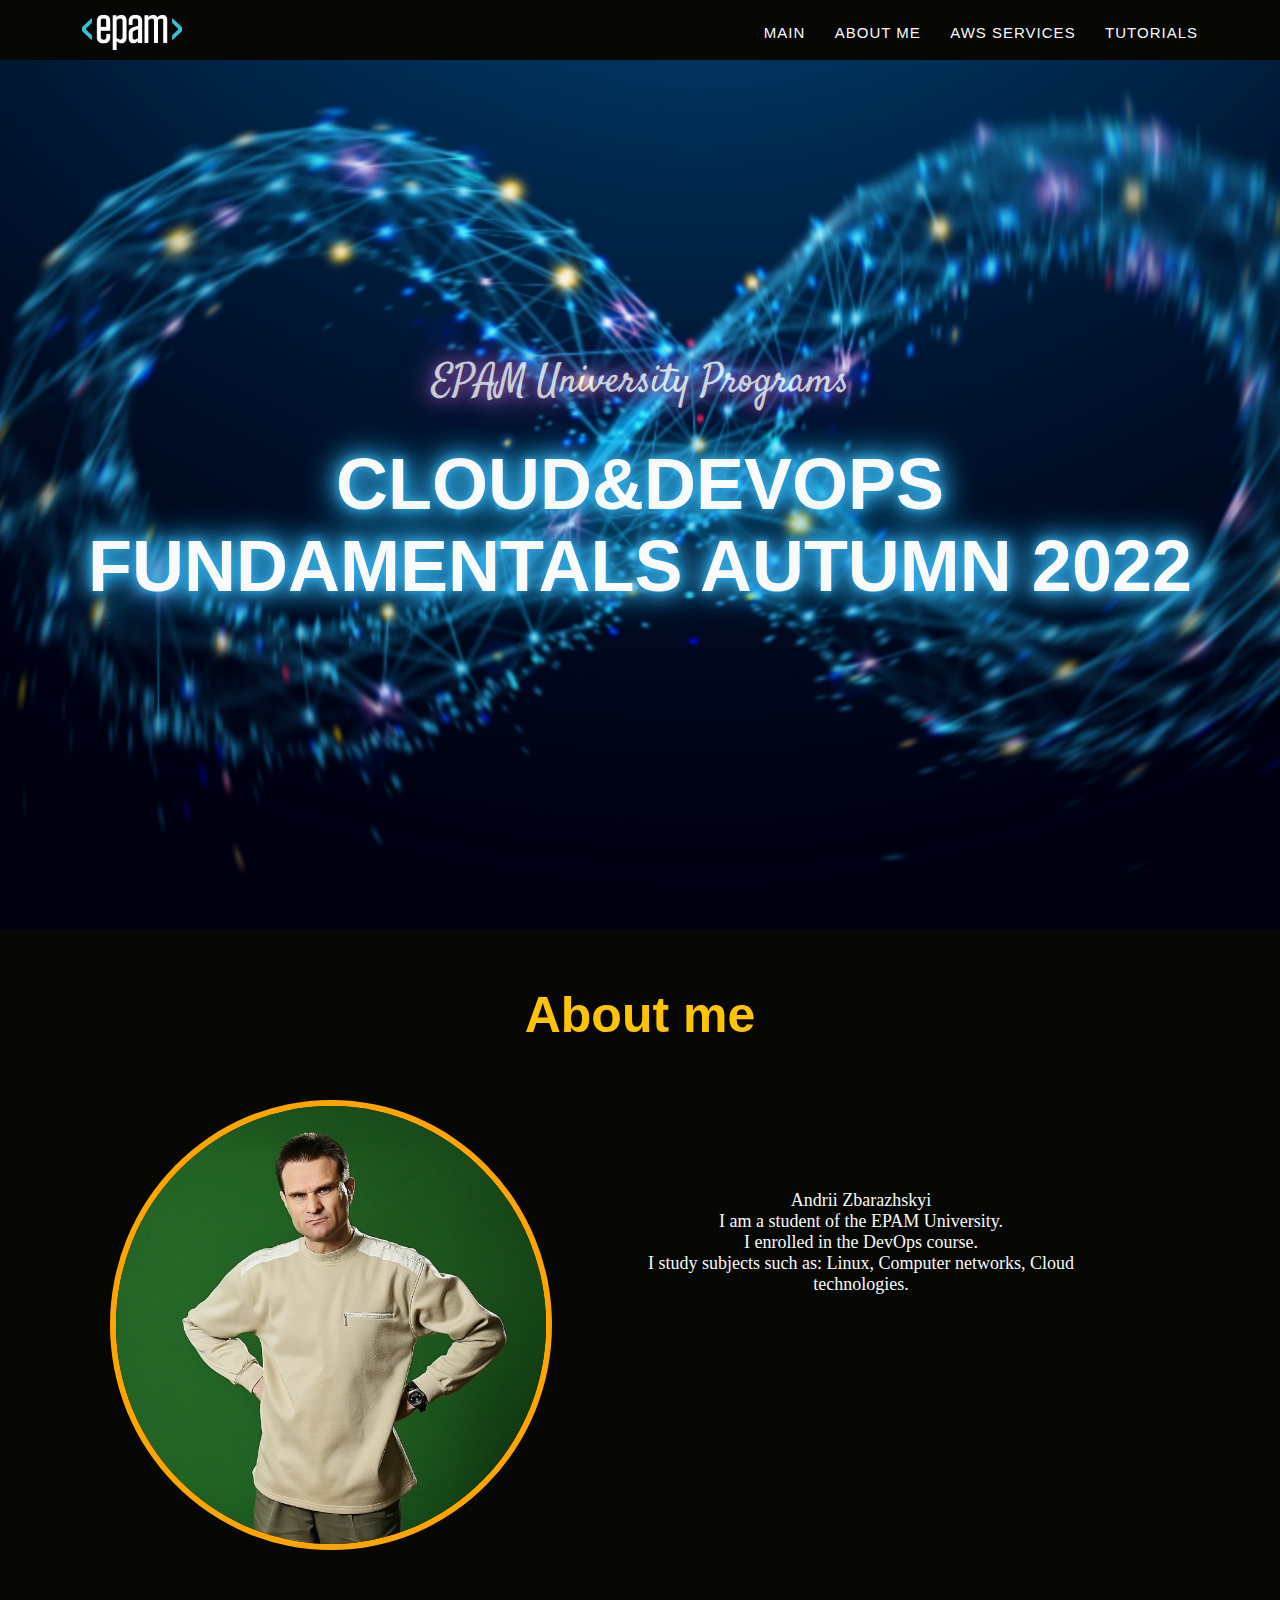
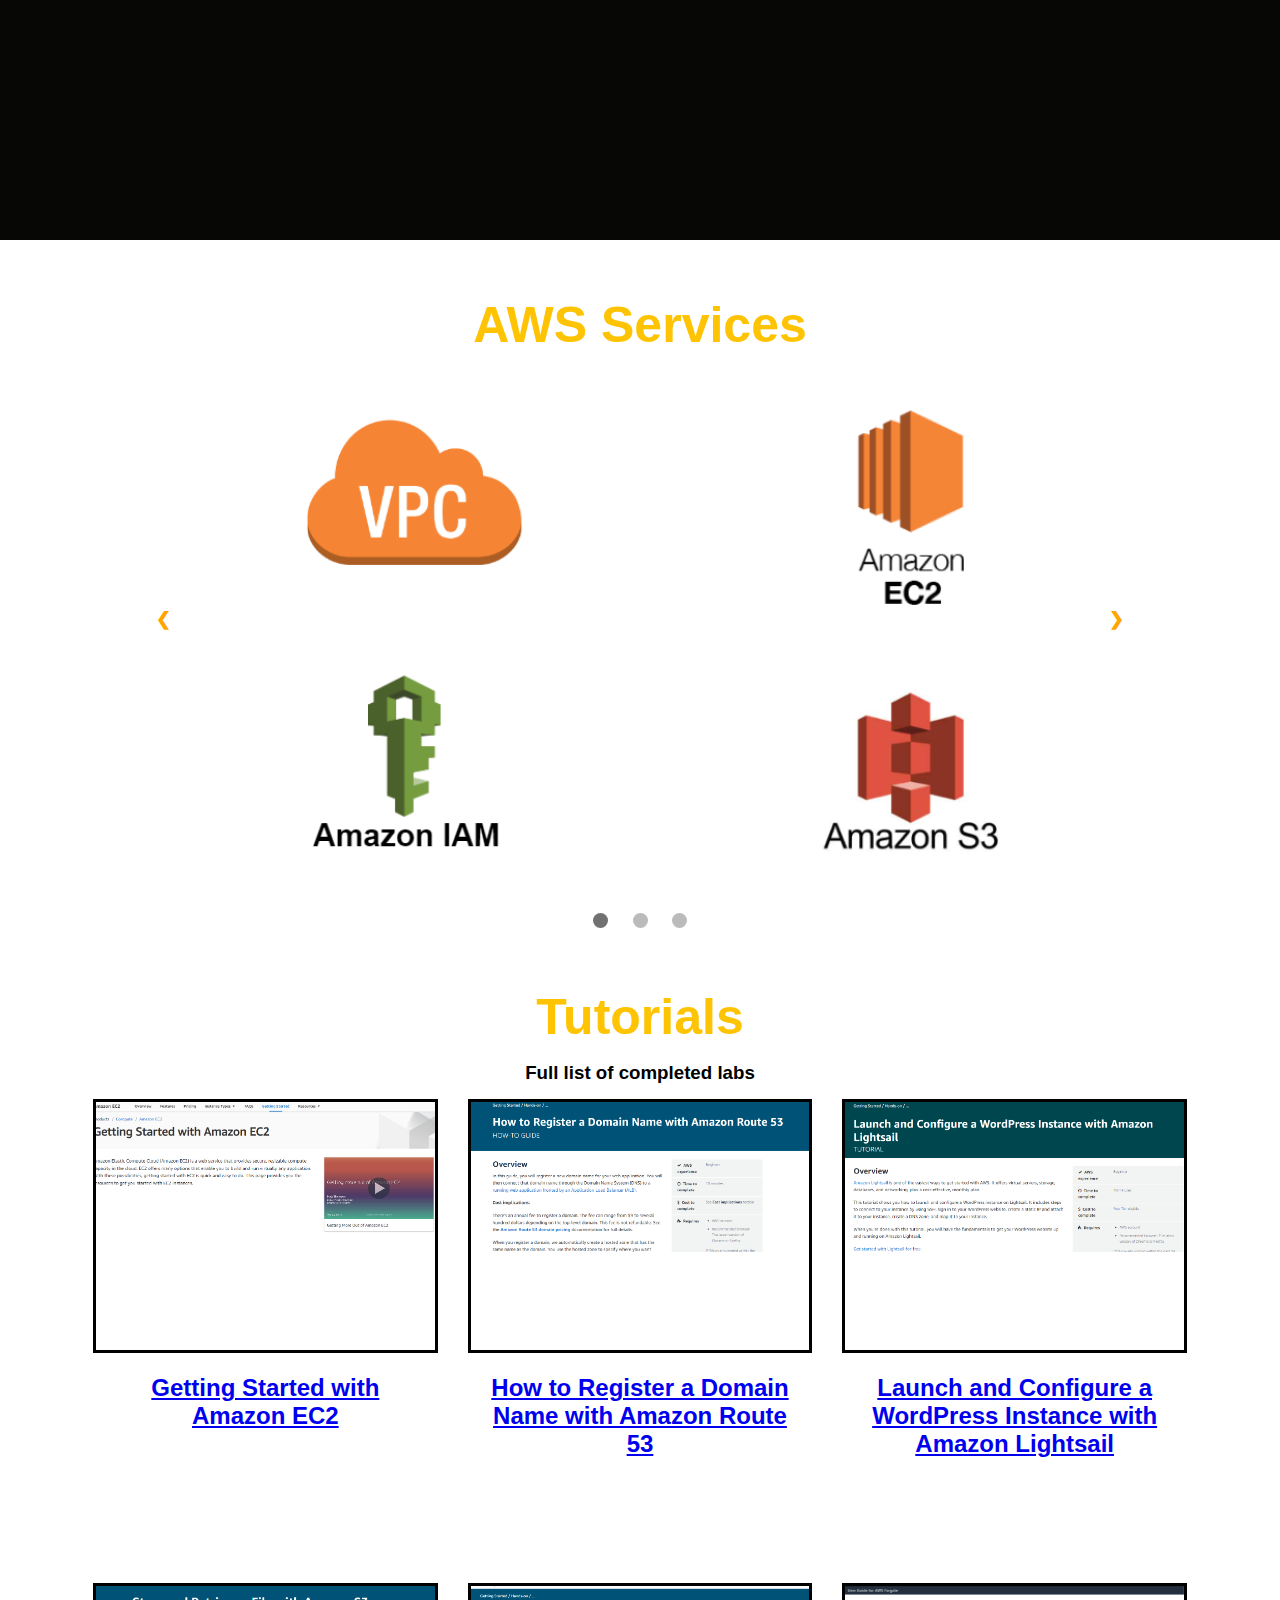
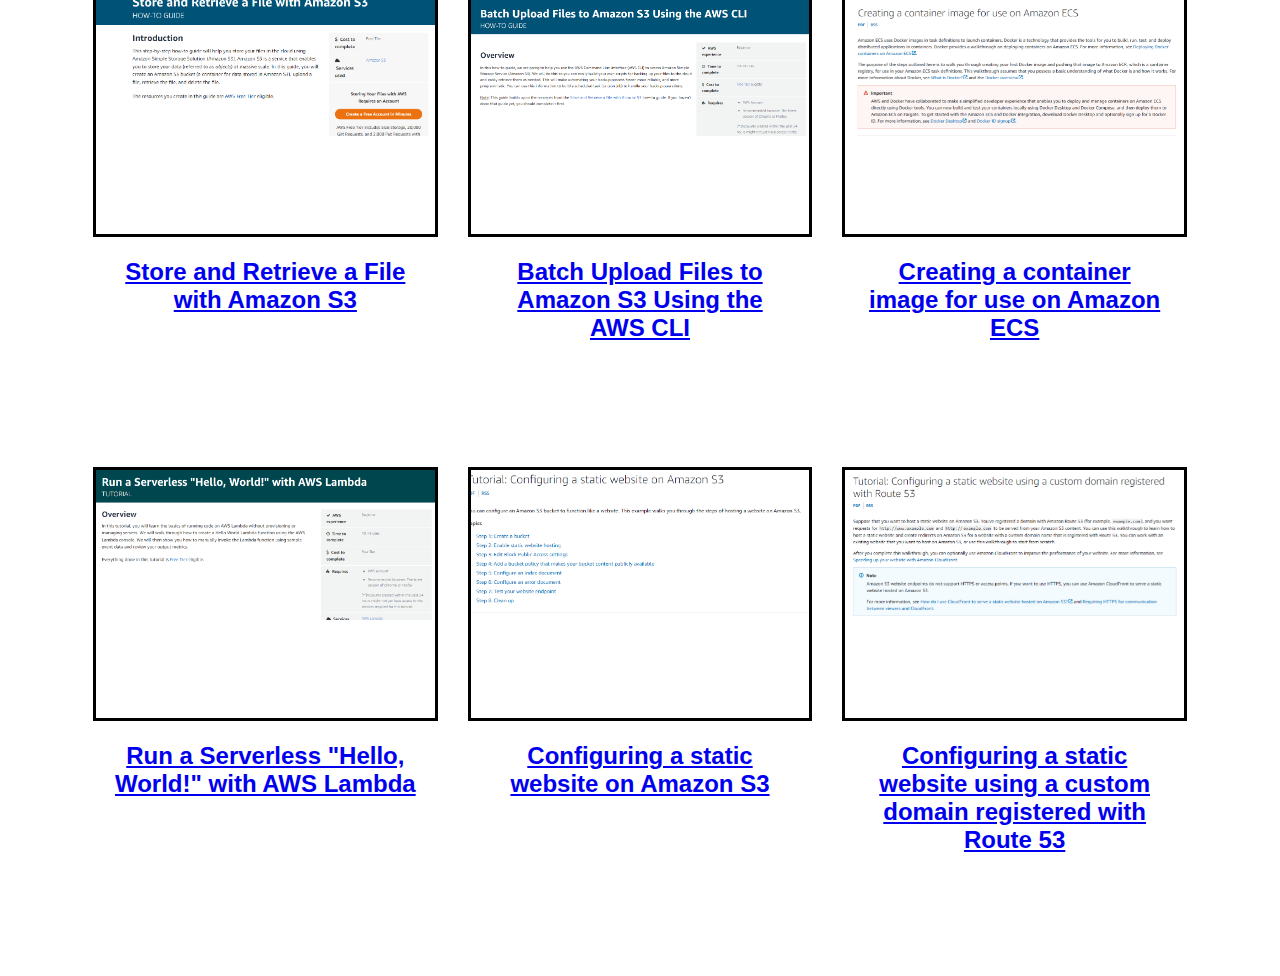
<file: 04-Virtualization&Cloud/az_website-final/index.html>
<!doctype html>
<html>
<head>
    <meta charset="UTF-8">
    <meta name="viewport"
          content="width=device-width, user-scalable=no, initial-scale=1.0, maximum-scale=1.0, minimum-scale=1.0">
    <meta http-equiv="X-UA-Compatible" content="ie=edge">
    <link rel="stylesheet" href="https://cdnjs.cloudflare.com/ajax/libs/font-awesome/5.15.2/css/all.min.css"
          integrity="sha512-HK5fgLBL+xu6dm/Ii3z4xhlSUyZgTT9tuc/hSrtw6uzJOvgRr2a9jyxxT1ely+B+xFAmJKVSTbpM/CuL7qxO8w=="
          crossorigin="anonymous"/>
    <link href="style.css" rel="stylesheet" type="text/css"/>
    <link rel="preconnect" href="https://fonts.gstatic.com"/>
    <link href="https://fonts.googleapis.com/css2?family=Montserrat&display&family=Satisfy&display=swap"
          rel="stylesheet">
    <title>zbr-it</title>
    <link rel="icon" href="media/img/counter-strike-logos-brands-and-logotypes-9.png" type="image/x-icon">
</head>

<body>
<!-- Header -->
<header class="header">
    <div class="container">
        <div class="header__inner">
            <div class="header__logo">
                <a><img class="logo-icon" src="media/img/Epam_Systems_Logo.png"></a>
            </div>
            <nav>
                <div class="nav">
                    <a class="nav__link" href="#main">Main</a>
                    <a class="nav__link" href="#about">About me</a>
                    <a class="nav__link" href="#services">AWS Services</a>
                    <a class="nav__link" href="#tutorials">Tutorials</a>
                    <a class="burger-icon">Menu <i class="fas fa-bars"></i></a>
                </div>
            </nav>
        </div>
    </div>
</header>

<!--Main-->
<main>

    <!-- Intro -->
    <section class="main" id="main">
        <div class="intro">
        <div class="container">
            <div class="intro__subheading">EPAM University Programs</div>
            <div class="intro__heading">Cloud&DevOps Fundamentals Autumn 2022</div>
        </div>
    </div>
    </section>

    <!--About-->
    <section class="about_me" id="about">
        <div class="container">
            <div>
                <h2 class="section__heading">About me</h2>
            </div>
            <div class="about">
                <div>
                    <img class="about_photo" src="media/img/me2.jpg" >
                </div>
                <div class="about_bio">
                    <div class="about__bio__text">
                        <p>Andrii Zbarazhskyi</p>
                        <p>I am a student of the EPAM University.</p>
                        <p>I enrolled in the DevOps course.</p>
                        <p>I study subjects such as: Linux, Computer networks, Cloud technologies.</p>
                    </div>
                </div>
            </div>
        </div>
    </section>


    <main>
        <div class="slideshow-container" id="services">
            <h2 style="text-align:center" class="section__heading">AWS Services</h2>
            <div class="mySlides fade">
                <img src="media/img/slide1.png"
                style="width:100%">
            </div>
            <div class="mySlides fade">
                <img src="media/img/slide2.png"
                style="width:100%">
            </div>
            <div class="mySlides fade">
            <img src="media/img/slide3.png"
                style="width:100%">
            </div>
            <a class="prev" onclick="plusSlides(-1)">❮</a>
            <a class="next" onclick="plusSlides(1)">❯</a>
        </div>
        <br>
        <div class="dots" style="text-align:center">
            <span class="dot" onclick="currentSlide(1)"></span>
            <span class="dot" onclick="currentSlide(2)"></span>
            <span class="dot" onclick="currentSlide(3)"></span>
        </div>
    </main>

    <!--Tutorials-->
    <section class="page-section" id="tutorials">
        <div class="container">
            <div>
                <h2 class="section__heading">Tutorials</h2>
                <h3 class="section__subheading">Full list of completed labs</h3>    
            </div>
            <div class="portfolio__row">
                <div class="portfolio__item">
                    <div class="portfolio__img">
                        <img src="media/img/tutorials/tutorial1.png" class="image"/>
                        <div class="img-plus">
                            <div class="plus"><i class="fa fa-check-circle"></i></div>
                        </div>
                    </div>
                    <div class="portfolio__item__description">
                        <h2 class="portfolio__item__header"><a href="https://aws.amazon.com/ec2/getting-started/?nc1=h_ls" target="_blank">Getting Started with Amazon EC2</a></h2>
                    </div>
                </div>

                <div class="portfolio__item">
                    <div class="portfolio__img">
                        <img src="media/img/tutorials/tutorial2.png" class="image" />
                        <div class="img-plus">
                            <div class="plus"><i class="fa fa-check-circle"></i></div>
                        </div>
                    </div>
                    <div class="portfolio__item__description">
                        <h2 class="portfolio__item__header"><a href="https://aws.amazon.com/getting-started/hands-on/get-a-domain/?nc1=h_ls" target="_blank">How to Register a Domain Name with Amazon Route 53</a></h2>
                    </div>
                </div>

                <div class="portfolio__item">
                    <div class="portfolio__img">
                        <img src="media/img/tutorials/tutorial3.png" class="image"/>
                        <div class="img-plus">
                            <div class="plus"><i class="fa fa-check-circle"></i></div>
                        </div>
                    </div>
                    <div class="portfolio__item__description">
                        <h2 class="portfolio__item__header"><a href="https://aws.amazon.com/ru/getting-started/hands-on/launch-a-wordpress-website/?trk=gs_card" target="_blank">
                            Launch and Configure a WordPress Instance with Amazon Lightsail</a></h2>
                    </div>
                </div>

                <div class="portfolio__item">
                    <div class="portfolio__img">
                        <img src="media/img/tutorials/tutorial4.png" class="image"/>
                        <div class="img-plus">
                            <div class="plus"><i class="fa fa-check-circle"></i></div>
                        </div>
                    </div>
                    <div class="portfolio__item__description">
                        <h2 class="portfolio__item__header"><a href="https://aws.amazon.com/getting-started/hands-on/backup-files-to-amazon-s3/?nc1=h_ls" target="_blank">Store and Retrieve a File with Amazon S3</a></h2>    
                    </div>
                </div>

                <div class="portfolio__item">
                    <div class="portfolio__img">
                        <img src="media/img/tutorials/tutorial5.png" class="image"/>
                        <div class="img-plus">
                            <div class="plus"><i class="fa fa-check-circle"></i></div>
                        </div>
                    </div>
                    <div class="portfolio__item__description">
                        <h2 class="portfolio__item__header"><a href="https://aws.amazon.com/getting-started/hands-on/backup-to-s3-cli/?nc1=h_ls" target="_blank">Batch Upload Files to Amazon S3 Using the AWS CLI</a></h2>
                    </div>
                </div>

                <div class="portfolio__item">
                    <div class="portfolio__img">
                        <img src="media/img/tutorials/tutorial6.png" class="image"/>
                        <div class="img-plus">
                            <div class="plus"><i class="fa fa-check-circle"></i></div>
                        </div>
                    </div>
                    <div class="portfolio__item__description">
                        <h2 class="portfolio__item__header"><a href="https://docs.aws.amazon.com/AmazonECS/latest/userguide/create-container-image.html" target="_blank">Creating a container image for use on Amazon ECS</a></h2>
                    </div>
                </div>

                <div class="portfolio__item">
                    <div class="portfolio__img">
                        <img src="media/img/tutorials/tutorial7.png" class="image"/>
                        <div class="img-plus">
                            <div class="plus"><i class="fa fa-check-circle"></i></div>
                        </div>
                    </div>
                    <div class="portfolio__item__description">
                        <h2 class="portfolio__item__header"><a href="https://aws.amazon.com/getting-started/hands-on/run-serverless-code/?nc1=h_ls" target="_blank">Run a Serverless "Hello, World!" with AWS Lambda</a></h2>
                    </div>
                </div>

                <div class="portfolio__item">
                    <div class="portfolio__img">
                        <img src="media/img/tutorials/tutorial8.png" class="image"/>
                        <div class="img-plus">
                            <div class="plus"><i class="fa fa-check-circle"></i></div>
                        </div>
                    </div>
                    <div class="portfolio__item__description">
                        <h2 class="portfolio__item__header"><a href="https://docs.aws.amazon.com/AmazonS3/latest/userguide/HostingWebsiteOnS3Setup.html" target="_blank">Configuring a static website on Amazon S3</a></h2>
                    </div>
                </div>

                <div class="portfolio__item">
                    <div class="portfolio__img">
                        <img src="media/img/tutorials/tutorial9.png" class="image"/>
                        <div class="img-plus">
                            <div class="plus"><i class="fa fa-check-circle"></i></div>
                        </div>
                    </div>
                    <div class="portfolio__item__description">
                        <h2 class="portfolio__item__header"><a href="https://docs.aws.amazon.com/AmazonS3/latest/userguide/website-hosting-custom-domain-walkthrough.html" target="_blank">
                            Configuring a static website using a custom domain registered with Route 53</a></h2>
                    </div>
                </div>
                
            </div>
        </div>
    </section>
</main>
    <script type="text/javascript" src="index.js"></script>
</body>
</file>
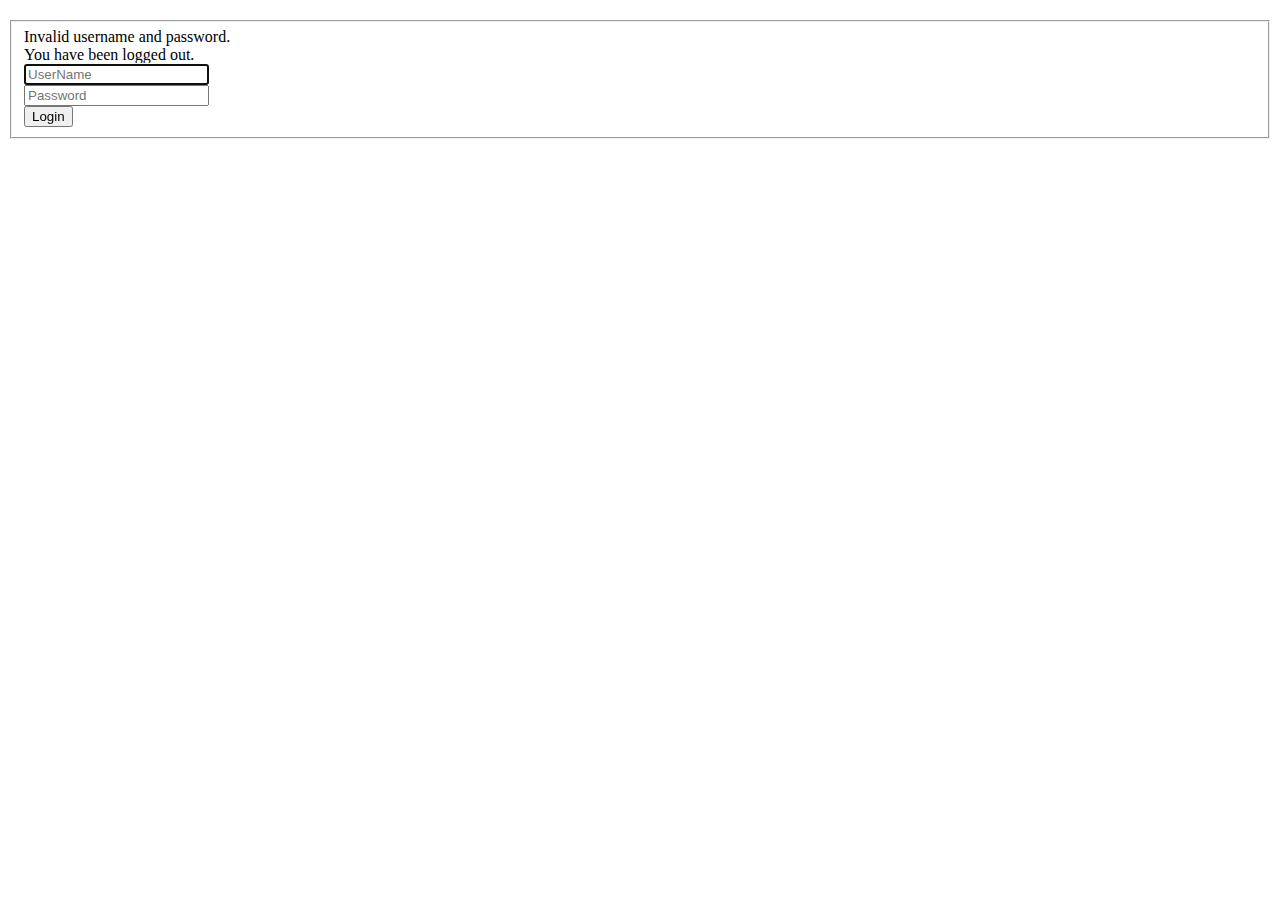
<file: 05-Final_Project/spring-application/src/main/resources/templates/login.html>
<!DOCTYPE html>
<html xmlns="http://www.w3.org/1999/xhtml" xmlns:th="http://www.thymeleaf.org">

<head>
    <div th:replace="/fragments/header :: header"/>
</head>

<body>

<div th:replace="/fragments/header :: navbar"/>

<div class="container">

    <div class="row" style="margin-top:20px">
        <div class="col-xs-12 col-sm-8 col-md-6 col-sm-offset-2 col-md-offset-3">
            <form th:action="@{/login}" method="post">
                <fieldset>

                    <div th:if="${param.error}">
                        <div class="alert alert-danger">
                            Invalid username and password.
                        </div>
                    </div>

                    <div th:if="${param.logout}">
                        <div class="alert alert-info">
                            You have been logged out.
                        </div>
                    </div>

                    <div class="form-group">
                        <input type="text" name="username" id="username" class="form-control input-lg"
                               placeholder="UserName" required="true" autofocus="true"/>
                    </div>

                    <div class="form-group">
                        <input type="password" name="password" id="password" class="form-control input-lg"
                               placeholder="Password" required="true"/>
                    </div>

                    <div class="row">
                        <div class="col-sm-3" style="float: none; margin: 0 auto;">
                            <input type="submit" class="btn btn-primary btn-block" value="Login"/>
                        </div>
                    </div>

                </fieldset>
            </form>
        </div>
    </div>

</div>

<div th:replace="/fragments/footer :: footer"/>

</body>
</html>
</file>
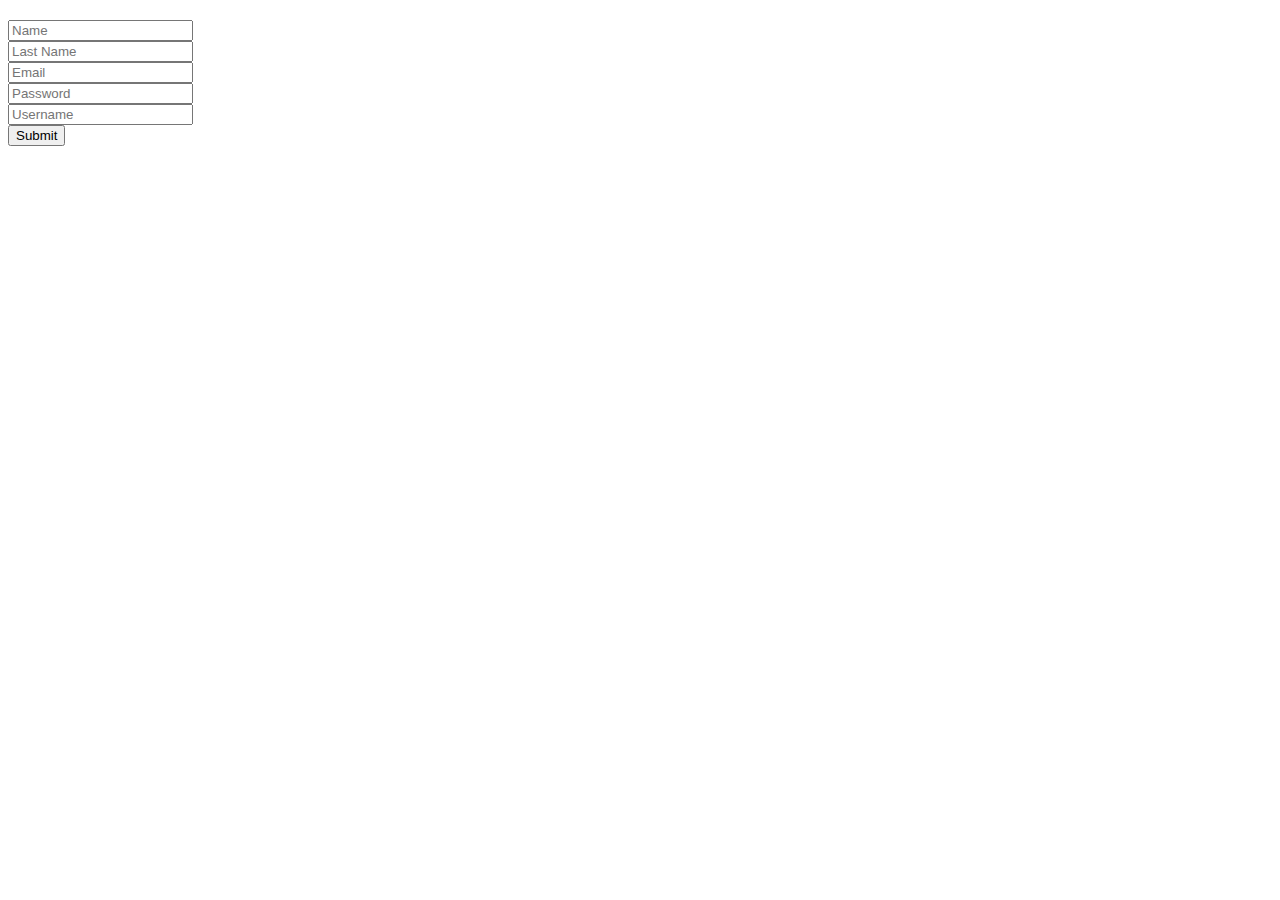
<file: 05-Final_Project/spring-application/src/main/resources/templates/registration.html>
<!DOCTYPE HTML>
<html xmlns:th="http://www.thymeleaf.org">

<head>
    <div th:replace="/fragments/header :: header"/>
</head>

<body>

<div th:replace="/fragments/header :: navbar"/>


<div class="container">

    <!--Show this info message only if registered successfully-->
    <div class="alert alert-info" th:if="${successMessage}" th:utext="${successMessage}"></div>

    <div class="row" style="margin-top:20px">
        <div class="col-xs-12 col-sm-8 col-md-6 col-sm-offset-2 col-md-offset-3">
            <form autocomplete="off" action="#" th:action="@{/registration}"
                  th:object="${user}" method="post" role="form">

                <div class="form-group">
                    <label th:if="${#fields.hasErrors('name')}" th:errors="*{name}"
                           class="alert alert-danger"></label>
                    <input type="text" th:field="*{name}" placeholder="Name"
                           class="form-control input-lg"/>
                </div>

                <div class="form-group">
                    <label th:if="${#fields.hasErrors('lastName')}" th:errors="*{lastName}"
                           class="alert alert-danger"></label>
                    <input type="text" th:field="*{lastName}" placeholder="Last Name"
                           class="form-control input-lg"/>
                </div>

                <div class="form-group">
                    <label th:if="${#fields.hasErrors('email')}" th:errors="*{email}"
                           class="alert alert-danger"></label>
                    <input type="text" th:field="*{email}" placeholder="Email"
                           class="form-control input-lg"/>
                </div>

                <div class="form-group">
                    <label th:if="${#fields.hasErrors('password')}" th:errors="*{password}"
                           class="alert alert-danger"></label>
                    <input type="password" th:field="*{password}" placeholder="Password"
                           class="form-control input-lg"/>
                </div>

                <div class="form-group">
                    <label th:if="${#fields.hasErrors('username')}" th:errors="*{username}"
                           class="alert alert-danger"></label>
                    <input type="text" th:field="*{username}" placeholder="Username"
                           class="form-control input-lg"/>
                </div>

                <div class="row">
                    <div class="col-sm-3" style="float: none; margin: 0 auto;">
                        <input type="submit" class="btn btn-primary btn-block" value="Submit"/>
                    </div>
                </div>

            </form>
        </div>
    </div>

</div>

<div th:replace="/fragments/footer :: footer"/>

</body>
</html>
</file>
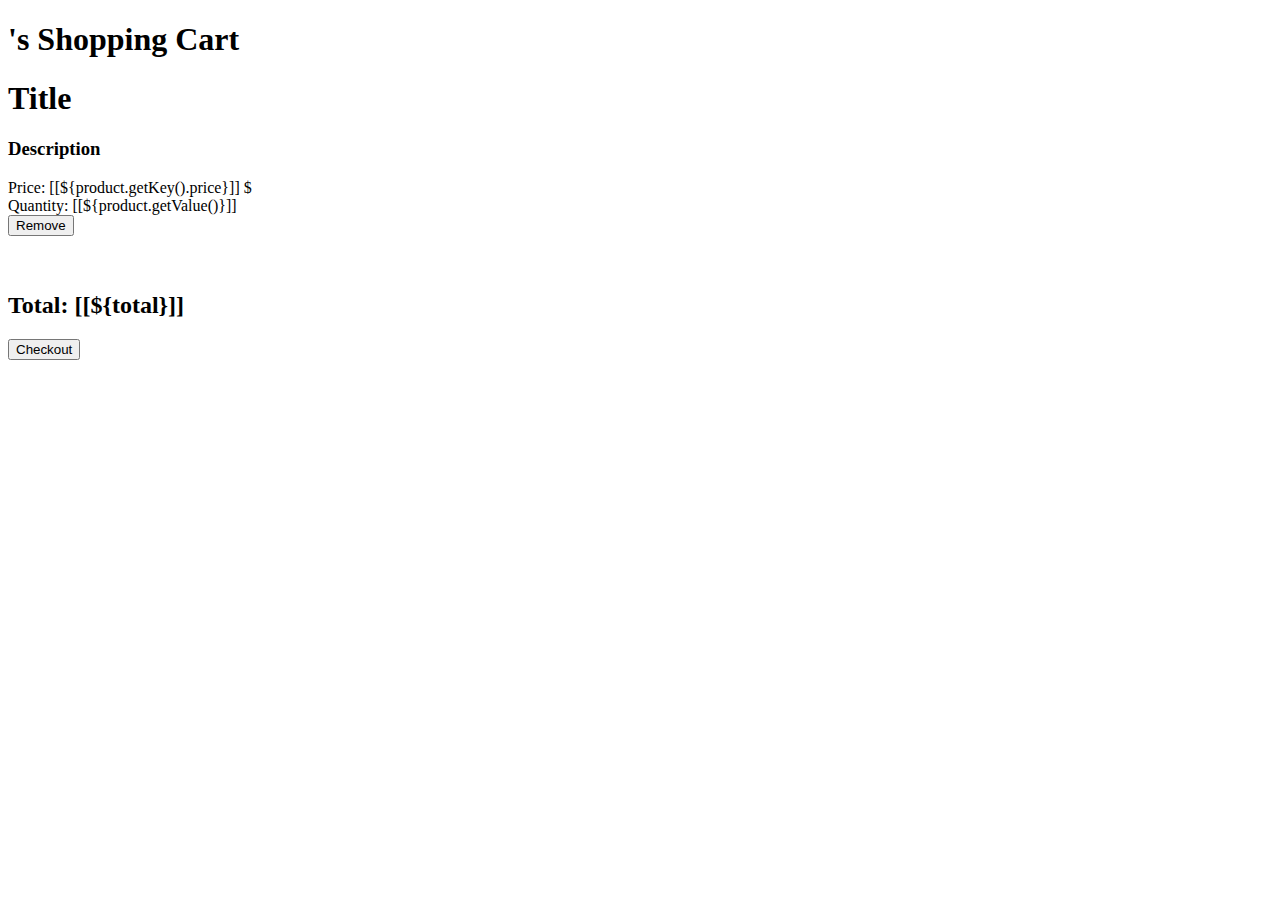
<file: 05-Final_Project/spring-application/src/main/resources/templates/shoppingCart.html>
<!DOCTYPE HTML>
<html xmlns:th="http://www.thymeleaf.org"
      xmlns:sec="http://www.thymeleaf.org/thymeleaf-extras-springsecurity4">

<head>
    <div th:replace="/fragments/header :: header"/>
</head>

<body>

<div th:replace="/fragments/header :: navbar"/>

<div class="container">

    <h1 class="jumbotron">
        <span sec:authentication="name"></span>'s Shopping Cart
    </h1>

    <div class="alert alert-info" th:if="${outOfStockMessage}" th:utext="${outOfStockMessage}"></div>

    <div class="panel-default well" th:each="product : ${products.entrySet()}">
        <div class="panel-heading">
            <h1><a th:text="${product.getKey().name}" th:href="@{'/product/' + ${product.getKey().id}}">Title</a></h1>
            <h3 th:text="${product.getKey().description}">Description</h3>
        </div>
        <div class="row panel-body">
            <div th:inline="text" class="col-md-2">Price: [[${product.getKey().price}]] $</div>
            <div th:inline="text" class="col-md-9">Quantity: [[${product.getValue()}]]</div>
            <a th:href="@{'/shoppingCart/removeProduct/{id}'(id=${product.getKey().id})}" class="col-md-1">
                <button type="button" class="btn btn-primary" th:text="Remove">Remove</button>
            </a>
        </div>
        <br></br>
    </div>

    <div class="row panel-body">
        <h2 class="col-md-11" th:inline="text">Total: [[${total}]]</h2>
        <a th:href="@{'/shoppingCart/checkout'}" class="col-md-1">
            <button type="button" class="btn btn-danger" th:text="Checkout">Checkout</button>
        </a>
    </div>

</div>

<div th:replace="/fragments/footer :: footer"/>

</body>
</html>
</file>
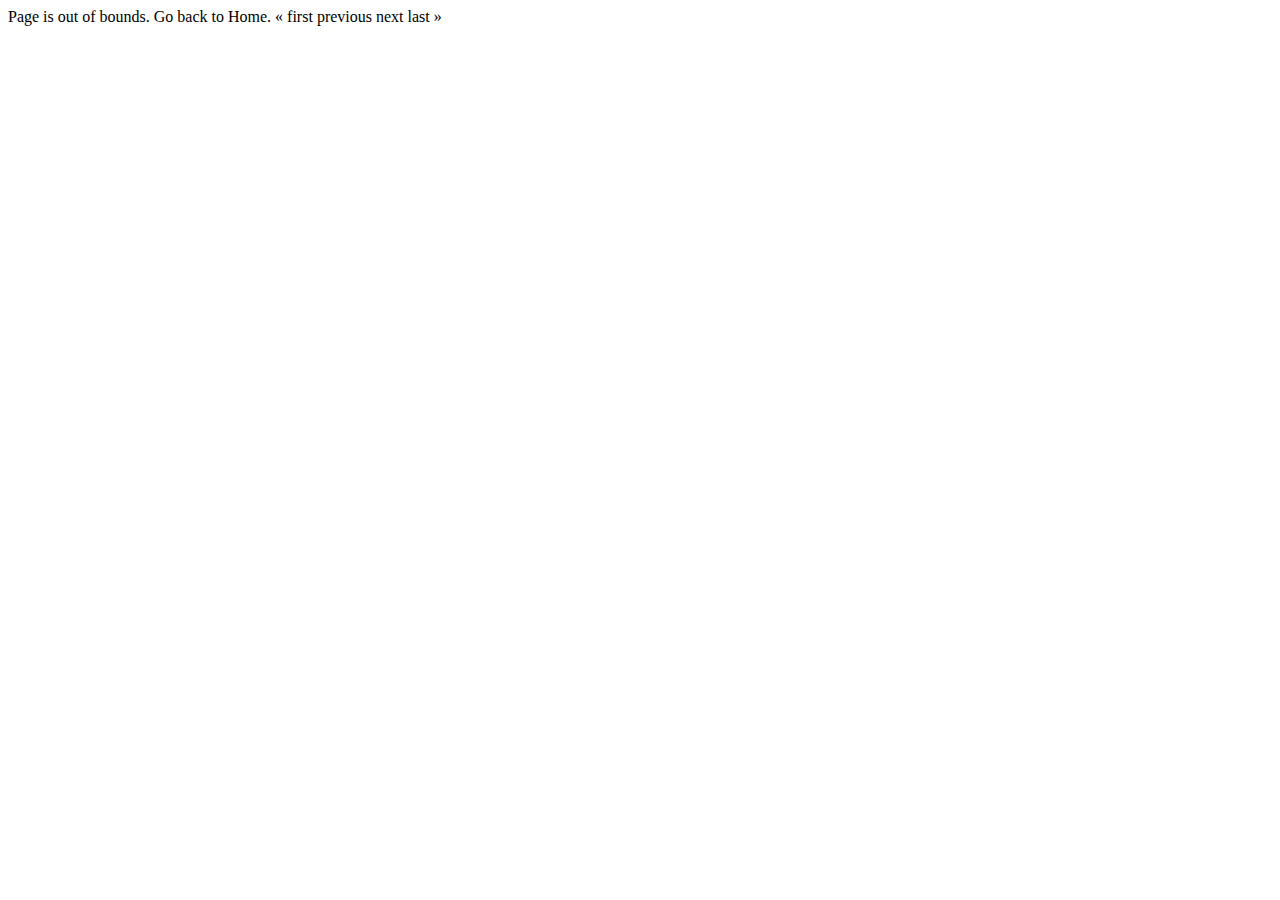
<file: 05-Final_Project/spring-application/src/main/resources/templates/fragments/pagination.html>
<html xmlns="http://www.w3.org/1999/xhtml" xmlns:th="http://www.thymeleaf.org">
<head>
</head>
<body>
<div th:fragment="pagination">

    <!-- Pagination -->
    <div class="pagination" th:with="baseUrl=${URLparameter}">
        <span th:if="${pager.indexOutOfBounds()}">
            Page is out of bounds. Go back to <a class="pageLink"
                                                 th:href="@{${baseUrl}(page=1)}">Home</a>.
        </span>

        <span th:unless="${pager.indexOutOfBounds()}">

            <span th:if="${pager.hasPrevious()}">
                <a class="pageLink"
                   th:href="@{${baseUrl}(page=1)}">&laquo; first</a>
                <a class="pageLink"
                   th:href="@{${baseUrl}(page=${pager.getPageIndex() - 1})}"> previous</a>
            </span>

            <span th:if="${pager.getTotalPages() != 1}"
                  th:text="'Page ' + ${pager.getPageIndex()} + ' of ' + ${pager.getTotalPages()} + '.'">
            </span>

            <span th:if="${pager.hasNext()}">
                <a class="pageLink"
                   th:href="@{${baseUrl}(page=${pager.getPageIndex() + 1})}">next</a>
                <a class="pageLink"
                   th:href="@{${baseUrl}(page=${pager.getTotalPages()})}">last &raquo;</a>
            </span>
        </span>
    </div>

</div>
</body>
</html>
</file>
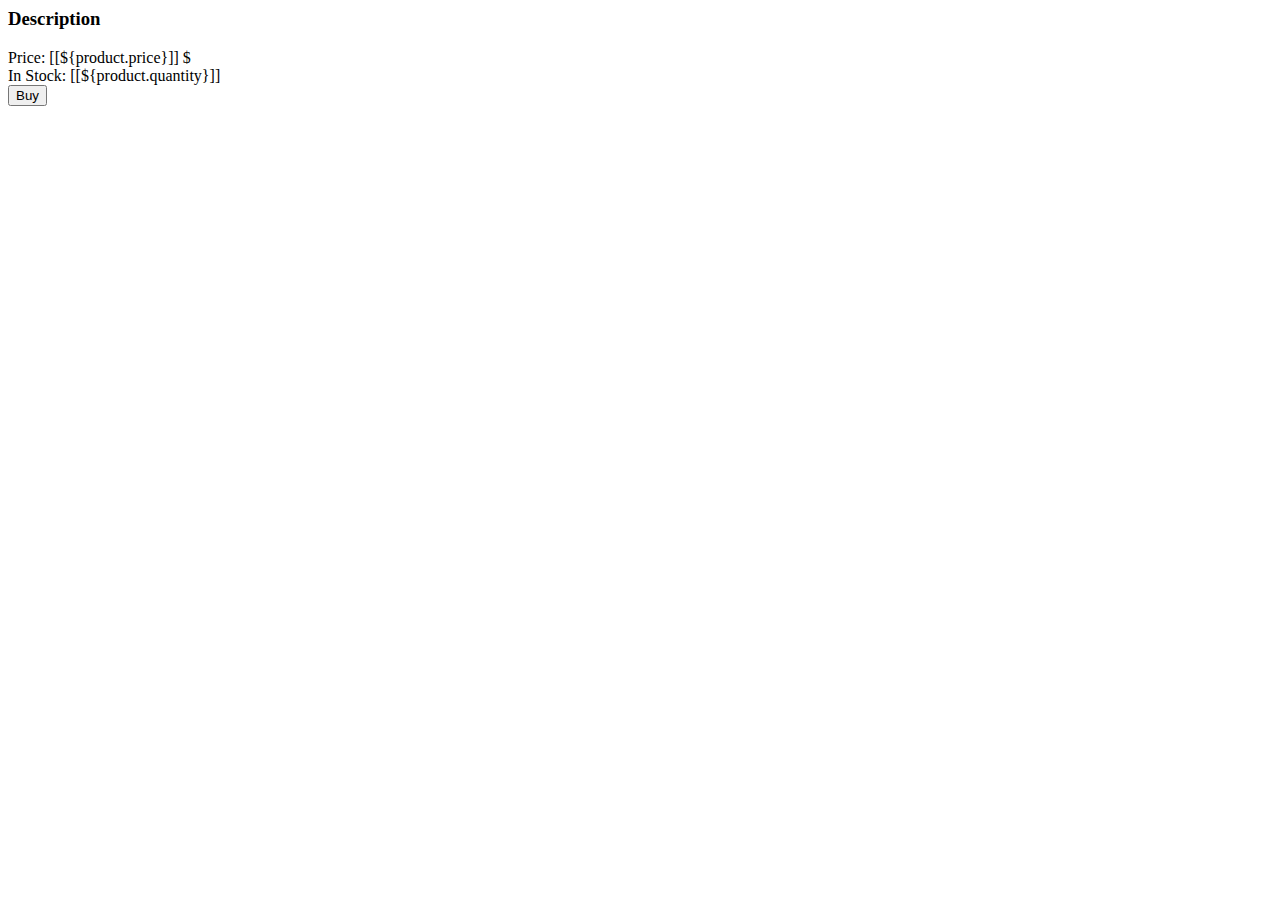
<file: 05-Final_Project/spring-application/src/main/resources/templates/fragments/products.html>
<html xmlns="http://www.w3.org/1999/xhtml" xmlns:th="http://www.thymeleaf.org"
      xmlns:sec="http://www.thymeleaf.org/thymeleaf-extras-springsecurity4">

<head>
</head>

<body>

<div th:fragment="products">
    <div class="panel-default well" th:each="product : ${products}">
        <div class="panel-heading">
            <h1 th:text="${product.name}"></h1>
        </div>
        <h3 th:text="${product.description}" class="panel-body">Description</h3>
        <div class="row panel-footer">
            <div th:inline="text" class="col-md-2">Price: [[${product.price}]] $</div>
            <div th:inline="text" class="col-md-9">In Stock: [[${product.quantity}]]</div>
            <a th:href="@{'/shoppingCart/addProduct/{id}'(id=${product.id})}" class="col-md-1"
               sec:authorize="isAuthenticated()" th:if="${product.quantity}>0">
                <button type="button" class="btn btn-primary" th:text="Buy">Buy</button>
            </a>
        </div>
        <br></br>
    </div>
</div>

</body>
</html>
</file>
<file: 04-Virtualization&Cloud/az_website-final/style.css>
*,
*:before,
*:after {
    box-sizing: border-box;
    margin: 0;
}

body {
    font-family: 'Montserrat', sans-serif;
   -webkit-font-smoothing: antialiased;
}

/* Page-Section *
**************************************************/
.page-section {
    padding-top: 56px;
    padding-bottom: 40px;
}

.section__heading {
    font-size: 50px;
    font-weight: bold;
    margin-bottom: 16px;
    color: #FEC404;
}

/* Container *
**************************************************/
.container {
    width: 100%;
    max-width: 1140px;
    margin: 0 auto;
    text-align: center;
}

/* Header *
**************************************************/
.header {
    width: 100%;
    height: 60px;
    position: fixed;
    background-color: #070705;
    top: 0;
    left: 0;
    z-index: 12;
}

.header__inner {
    display: flex;
    justify-content: space-between;
    align-items: center;
    padding: 15px 0;
}

.header__logo {
    margin-left: 12px;
}
.logo-icon{
    height: 35.3px;
    width: 100px;
    top: 5px;
}

/* Nav Bar *
**************************************************/
.nav {
    text-transform: uppercase;
    letter-spacing: 1px;
}

.nav__link {
    text-align: center;
    color: #FAFAFA;
    font-weight: 400;
    font-size: 15px;
    padding: 12px 12px;
    text-decoration: none;
    transition: color .1s;
}

.nav__link:first-child {
    padding-left: 0;
}

.nav__link:hover {
    color: #FED136;
}

.burger-icon {
    display: none;
    text-decoration: none;
    color: #FAFAFA;
    background-color: #FED136;
    border-radius: 4px;
    border-width: 1px;
    padding: 8px 10px;
}

/* Intro *
**************************************************/
.intro {
    display: flex;
    flex-direction: column;
    justify-content: center;
    height: 930px;
    padding-top: 100px;
    background: #070705 center no-repeat url("media/img/devops.png");
    background-size: cover;
}

.intro__subheading {
    color: #FAFAFA;
    font-family: 'Satisfy', cursive;
    opacity: .8;
    font-size: 40px;
    line-height: 40px;
    text-align: center;
    margin-bottom: 40px;
    text-shadow: 0 0 10px #8351A9,0 0 20px #8351A9,0 0 30px #8351A9,0 0 40px #8351A9
}

.intro__heading {
    color: #FAFAFA;
    text-align: center;
    margin-bottom: 60px;
    font-weight: bold;
    font-size: 72px;
    text-transform: uppercase;
    text-shadow: 0 0 10px #32ABE5,0 0 20px #32ABE5,0 0 30px #32ABE5,0 0 40px #32ABE5
}

/* Section__About *
**************************************************/
.about {
    display: flex;
    padding: 40px;
}

.about_photo {
    border: 6px orange solid;
    border-radius: 50%;
    height: 450px;
}

.about__bio__text {
    color: #F8F9FA;
    padding: 90px;
    font-family: cursive;
    font-size: 18px;
}

.slideshow__heading {
    text-align: center;
    color: #FEC404;
}

.about_me {
    background: #070705 center no-repeat;
    background-size: cover;
    padding-top: 56px;
    padding-bottom: 250px;
    margin-top: 0px;
}

* {box-sizing: border-box}
body {font-family: Verdana, sans-serif; margin:0}
.mySlides {display: none}
img {
    height: 570px;
    vertical-align: middle;
}

/* Slideshow container */
.slideshow-container {
  max-width: 1000px;
  height: 575px;
  position: relative;
  margin: auto;
  padding-top: 56px;
}



/* Next & previous buttons */
.prev, .next {
  cursor: pointer;
  position: absolute;
  top: 65%;
  width: auto;
  padding: 16px;
  margin-top: -22px;
  color: white;
  font-weight: bold;
  font-size: 18px;
  transition: 0.6s ease;
  border-radius: 0 3px 3px 0;
  user-select: none;
}

/* Position the "next button" to the right */
.next {
  right: 0;
  border-radius: 3px 0 0 3px;
}

/* On hover, add a black background color with a little bit see-through */
.prev:hover, .next:hover {
  background-color: rgba(0,0,0,0.8);
}
/* Caption text */
.text {
color: #f2f2f2;
font-size: 15px;
padding: 8px 12px;
position: absolute;
bottom: 8px;
width: 100%;
text-align: center;
}

/* Number text (1/3 etc) */
.numbertext {
color: #f2f2f2;
font-size: 12px;
padding: 8px 12px;
position: absolute;
top: 0;
}

.dots {
  margin-top: 80px;
}

/* The dots/bullets/indicators */
.dot {
cursor: pointer;
height: 15px;
width: 15px;
margin: 0 2px;
background-color: #bbb;
border-radius: 50%;
display: inline-block;
transition: background-color 0.6s ease;
}

.active, .dot:hover {
background-color: #717171;
}

/* Fading animation */
.fade {
animation-name: fade;
animation-duration: 1.5s;
}
@keyframes fade {
from {opacity: .4}
to {opacity: 1}
}

/* On smaller screens, decrease text size */
@media only screen and (max-width: 300px) {
.prev, .next,.text {font-size: 11px}
}

text {
    color: #FEC404;
}

/* Section__Portfolio *
**************************************************/
#portfolio {
    background-color: #F8F9FA;
}

.portfolio__row {
    display: flex;
    flex-wrap: wrap;
    margin-left: 8px;
    margin-right: 8px;
}

.image {
    opacity: 1;
    width: 100%;
    transition: .5s ease;
    backface-visibility: hidden;
    max-width: 100%;
    height: 150px;
    background-position: center;
    object-fit: cover;
}

.img-plus {
    transition: .5s ease;
    opacity: 0;
    background-color: rgba(0, 133, 18, 0.8);
    position: absolute;
    width: 100%;
    height: 100%;
    top: 0;
    left: 0;
}

.portfolio__img:hover .img-plus {
    opacity: 1;
}

.plus {
    color: white;
    font-size: 60px;
    font-weight: bold;
    height: 100%;
    position: absolute;
    top: 90%;
    left: 50%;
    transform: translate(-50%, -50%);
    -ms-transform: translate(-50%, -50%)
}

.portfolio__item {
    width: 33.33333%;
    padding: 15px 15px;
}

.portfolio__img {
    overflow: hidden;
    cursor: pointer;
    height: 254px;
    position: relative;
    border: solid;
}

.portfolio__item__description {
    background-color: #FFFFFF;
    height: 200px;
}

.portfolio__item__header {
    padding: 21px;
}

/* Media *
**************************************************/
@media (max-width: 1175px) {
/* Section__Contact *
**************************************************/
    .contact__form{
        max-width: 850px;
    }

@media (max-width: 1025px) {
/* Header__media *
*******************************/
    .nav__link {
        display: none;
    }
    .burger-icon {
        display: block;
        margin-right: 55px;
    }

    .logo-icon{
        margin-left: 45px;
    }

/* Intro__media *
*******************************/
    .intro__heading {
        font-size: 50px;
    }
    .intro__subheading {
        font-size: 25px;
    }

/* Portfolio__media*
*******************************/
    .portfolio__row {
        margin-left: 30px;
        margin-right: 30px;
        justify-content: center;
    }

    .portfolio__item {
        width: 50%;
        padding: 8px 10px;
        max-width: 370px;
    }

/* About__media *
*******************************/
    .about__timeline {
        padding: 0;
    }

    .about__timeline:before {
        top: 10%;
    }

    .timeline__row:nth-child(odd)::before {
        height: 120px;
        width: 120px;
        right: -60px;
    }

    .timeline__row:nth-child(even)::before {
        height: 120px;
        width: 120px;
        left: -60px;
    }

    .timeline__row {
        margin-bottom: 15px;
    }

    .timeline__content {
        padding: 15px 50px;
        margin: 15px 25px;
    }
/* Section__Contact  *
**************************************************/
    .contact__form {
        max-width: 850px;
    }

@media (max-width: 850px) {
 /* Section__Contact *
 *************************************************/
     .contact__form {
        max-width: 700px;
     }

@media (max-width: 750px) {
    .main {
        margin: 0;
    }

    .section__heading {
        font-size: 38px;
    }

    .btn {
        padding: 15px 25px;
        font-size: 14px;
    }

/* Header__media *
*******************************/
    .burger-icon {
        font-size: 12px;
        margin-right: 10px;
    }

    .logo-icon {
        margin-left: 5px;
    }

/* Intro__media*
*******************************/
    .intro {
        height: auto;
        padding-top: 150px;
        padding-bottom: 70px;
    }

    .intro__heading {
        font-size: 35px;
    }

    .intro__subheading {
        font-size: 15px;
    }

/* Services_media *
*******************************/
    #services {
        padding-top: 46px;
    }

    .services__item {
        width: 100%;
        margin: 0 24px;
    }

    .services__row {
        margin-top: 20px;
    }

/* Portfolio__media *
*******************************/
    .portfolio__row {
        margin-left: 35px;
        margin-right: 35px;
    }

    .portfolio__item {
        max-width: 300px;
    }

/* About__media *
*******************************/
    #about {
        padding-top: 46px;
        padding-bottom: 35px;
    }

    .about__timeline:before {
        left: 16%;
        top: 12%;
    }
    .timeline__content__body {
        font-size: 14px;
    }

    .timeline__row:nth-child(odd) {
        float: right;
        text-align: left;
    }

    .timeline__row {
        width: 80%;
    }

    .timeline__content {
        padding: 15px 0 15px 50px;
    }

    .timeline__row:nth-child(odd)::before {
        height: 100px;
        width: 100px;
        left: -80px;
    }

    .timeline__row:nth-child(even)::before {
        height: 100px;
        width: 100px;
        left: -80px;
    }

/* Section__Contact *
**************************************************/
    #contact {
        padding-top: 14px;
        padding-bottom:25px;
        margin-top: 56px;
    }

    .contact__form {
        max-width: 600px;
    }

    .contact__inputs {
        width: 100%;
    }

    .info {
        line-height: 24px;
        font-size: 14px;
        padding: 8px 15px;
    }

/* Footer *
**************************************************/
    .footer__row-item {
        width: 100%;
    }

    .policy {
        padding-bottom: 15px;
    }

@media (max-width: 650px) {

    .services__icons{
        height: 100px;
    }

    .services__item__heading {
        font-size: 24px;
        margin-top: 12px;
        margin-bottom: 8px;
    }

    .services__item__description {
        font-size: 12px;
        margin-bottom: 10px;
    }

/* Portfolio__media *
*******************************/
    .portfolio__item {
        width: 100%;
        max-width: 400px;
    }

    .portfolio__item__description {
        font-size: 14px;
    }

/* About__media  *
*******************************/
    #about {
        padding-top: 34px;
    }

    .about__timeline:before {
        left: 20%;
        top: 12%
    }

    .timeline__row:nth-child(odd)::before {
        left: -50px;
    }

    .timeline__row:nth-child(even)::before {
        left: -50px;
    }

    .timeline__row {
        margin-bottom: 10px;
    }

@media (max-width: 600px) {
/* Section__Contact *
**************************************************/
    #contact{
        padding-top: 14px;
        padding-bottom:25px;
        margin-top: 56px;
    }

    .contact__form {
        max-width: 450px;
    }

@media (max-width: 450px) {
    .timeline__content__body {
        font-size: 12px;
    }

@media (max-width: 350px) {
   .btn {
       padding: 15px 18px;
       font-size: 12px;
   }

   .services__icons {
       height: 130px;
   }

   .info {
       line-height: 24px;
       font-size: 14px;
       padding: 8px 10px;
   }

   .contact__form {
       max-width: 250px;
   }
}}}}}}}}   /*closing all medias*/
* {box-sizing: border-box}
body {font-family: Verdana, sans-serif; margin:0}
.mySlides {display: none}
img {
    height: 570px;
    vertical-align: middle;
}

/* Next & previous buttons */
.prev, .next {
  cursor: pointer;
  position: absolute;
  top: 65%;
  width: auto;
  padding: 16px;
  margin-top: -22px;
  color: orange;
  font-weight: bold;
  font-size: 18px;
  transition: 0.6s ease;
  border-radius: 0 3px 3px 0;
  user-select: none;
}

/* Position the "next button" to the right */
.next {
  right: 0;
  border-radius: 3px 0 0 3px;
}

/* On hover, add a black background color with a little bit see-through */
.prev:hover, .next:hover {
  background-color: rgba(0,0,0,0.8);
}

/* Caption text */
.text {
  color: #f2f2f2;
  font-size: 15px;
  padding: 8px 12px;
  position: absolute;
  bottom: 8px;
  width: 100%;
  text-align: center;
}

/* Number text (1/3 etc) */
.numbertext {
  color: #f2f2f2;
  font-size: 12px;
  padding: 8px 12px;
  position: absolute;
  top: 0;
}

.dots {
    margin-top: 80px;
}

/* The dots/bullets/indicators */
.dot {
  cursor: pointer;
  height: 15px;
  width: 15px;
  margin: 0 10px;
  background-color: #bbb;
  border-radius: 50%;
  display: inline-block;
  transition: background-color 0.6s ease;
  position: relative;
}

.active, .dot:hover {
  background-color: #717171;
}

/* Fading animation */
.fade {
  animation-name: fade;
  animation-duration: 1.5s;
}

@keyframes fade {
  from {opacity: .4} 
  to {opacity: 1}
}

/* On smaller screens, decrease text size */
@media only screen and (max-width: 300px) {
  .prev, .next,.text {font-size: 11px}
}
</file>
